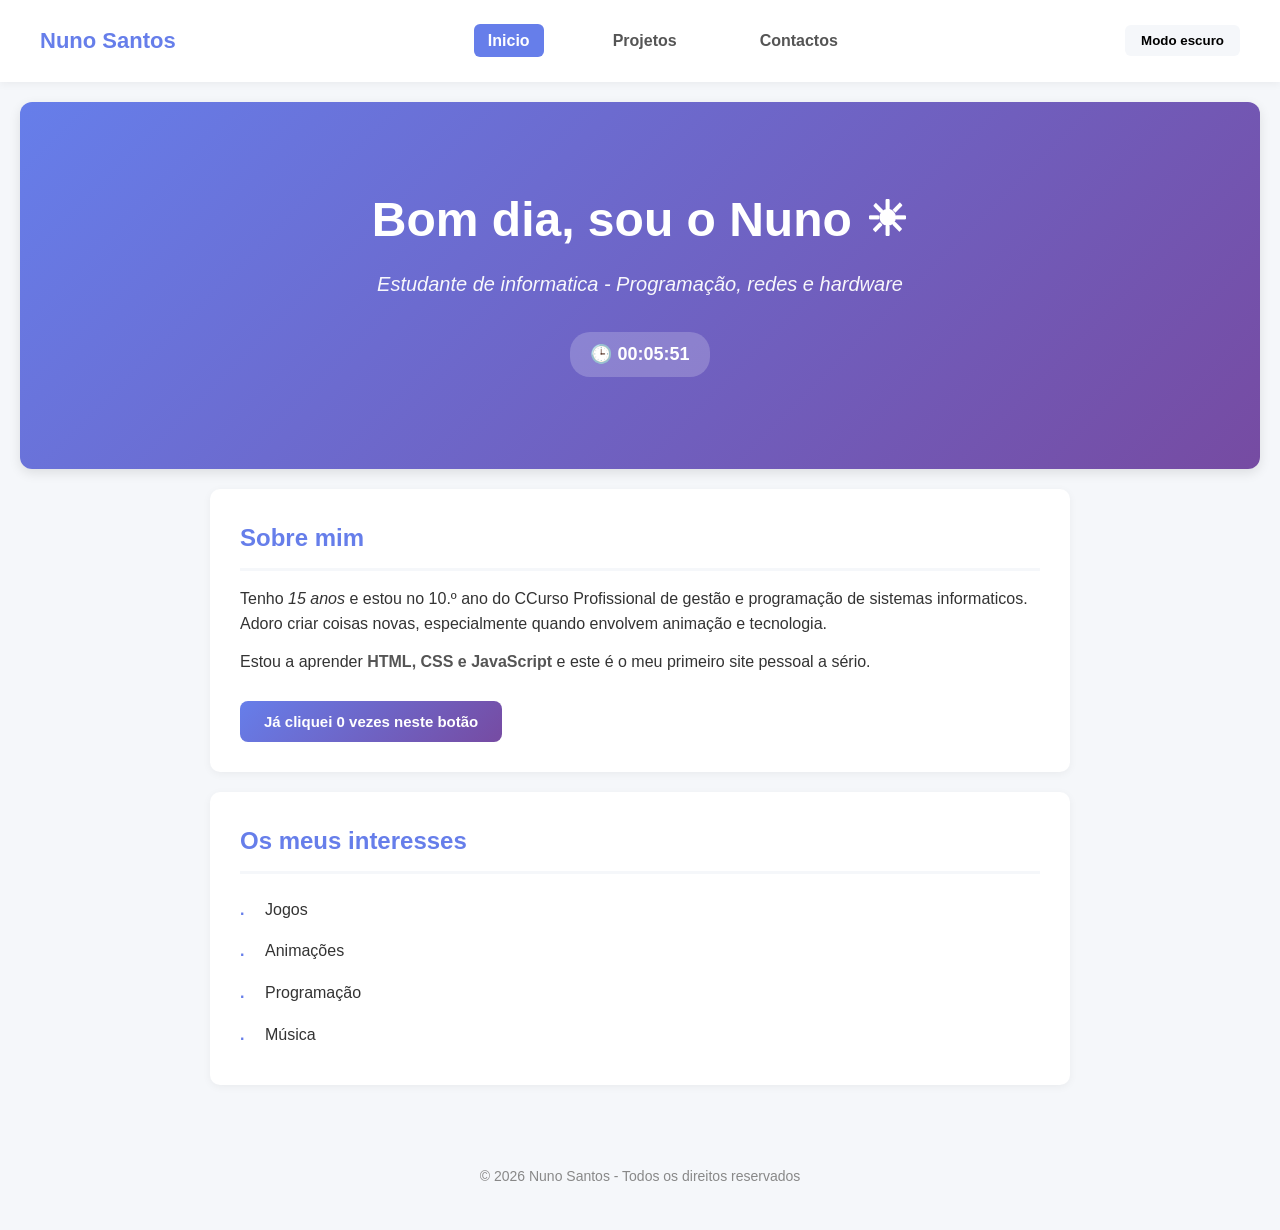
<file: index.html>
<!DOCTYPE html>
<html lang="pt">
<head>
    <meta charset="UTF-8">
    <title>Nuno Santos | Inicio</title>
    <link rel="stylesheet" href="estilo.css">
</head>
<body>
    <nav>
        <div class="logo">Nuno Santos</div>
            <ul class="menu">
                <li><a href="index.html" class="ativo">Inicio</a></li>
                <li><a href="projetos.html">Projetos</a></li>
                <li><a href="contactos.html">Contactos</a></li>
            </ul>
            <button id="botaoTema" class="botao-tema"> Modo escuro</button>
    </nav>

    <header>
        <h1 id="saudacao">Olá, sou o Nuno</h1>
        <p class="subtitulo">Estudante de informatica - Programação, redes e hardware</p>
        <p id="relogio" class="relogio"></p>
    </header>

    <main>
        <section>
            <h2>Sobre mim</h2>
            <p>Tenho <em>15 anos</em> e estou no 10.º ano do CCurso Profissional de gestão e programação de sistemas informaticos. Adoro criar coisas novas, especialmente quando envolvem animação e tecnologia.</p>
            <p>Estou a aprender <strong>HTML, CSS e JavaScript</strong> e este é
                o meu primeiro site pessoal a sério.</p>
            <button id="botaoContador" class="botao">
                Já cliquei 0 vezes neste botão
            </button>
        </section>

        <section>
            <h2>Os meus interesses</h2>
            <ul>
                <li>Jogos</li>
                <li>Animações</li>
                <li>Programação</li>
                <li>Música</li>
            </ul>
        </section>
    </main>

    <footer>
        <p>&copy; 2026 Nuno Santos - Todos os direitos reservados</p>
    </footer>

    <script src="script.js"></script>
</body>
</html>
</file>
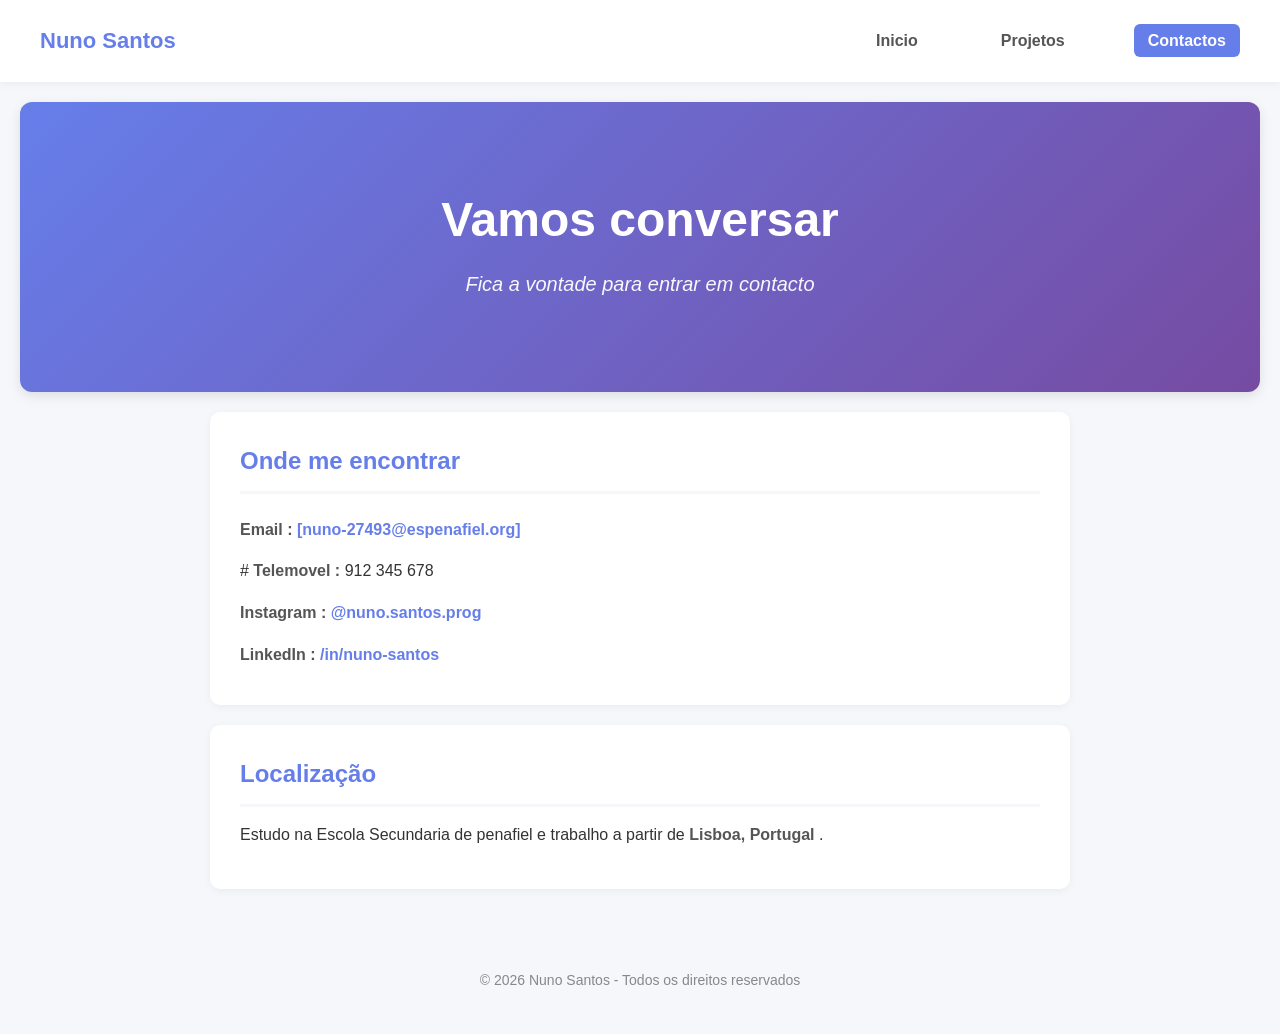
<file: contactos.html>
<!DOCTYPE html>
<html lang="pt">
<head>
    <meta charset="UTF-8">
    <title>Nuno Santos | Contactos</title>
    <link rel="stylesheet" href="estilo.css">
</head>
<body>
    <nav>
        <div class="logo">Nuno Santos</div>
        <ul class="menu">
            <li><a href="index.html">Inicio</a></li>
            <li><a href="projetos.html">Projetos</a></li>
            <li><a href="contactos.html" class="ativo">Contactos</a></li>
        </ul>
    </nav>

    <header>
        <h1>Vamos conversar</h1>
        <p class="subtitulo">Fica a vontade para entrar em contacto</p>
    </header>

    <main>
        <section>
            <h2>Onde me encontrar</h2>
            <ul class="contactos">
                <li> <strong>Email :</strong>
                    <a href="mailto:[email protected]">[nuno-27493@espenafiel.org]</a></li>
                <li># <strong>Telemovel :</strong> 912 345 678</li>
                <li> <strong>Instagram :</strong>
                    <a href="https://instagram.com">@nuno.santos.prog</a></li>
                <li><strong>LinkedIn :</strong>
                    <a href="https://linkedin.com">/in/nuno-santos</a></li>

            </ul>
        </section>

        <section>
            <h2>Localização</h2>
            <p>Estudo na Escola Secundaria de penafiel e trabalho a partir de
                <strong>Lisboa, Portugal</strong> .</p>
        </section>
    </main>

    <footer>
        <p>&copy; 2026 Nuno Santos - Todos os direitos reservados</p>
    </footer>
</body>
</html>
</file>
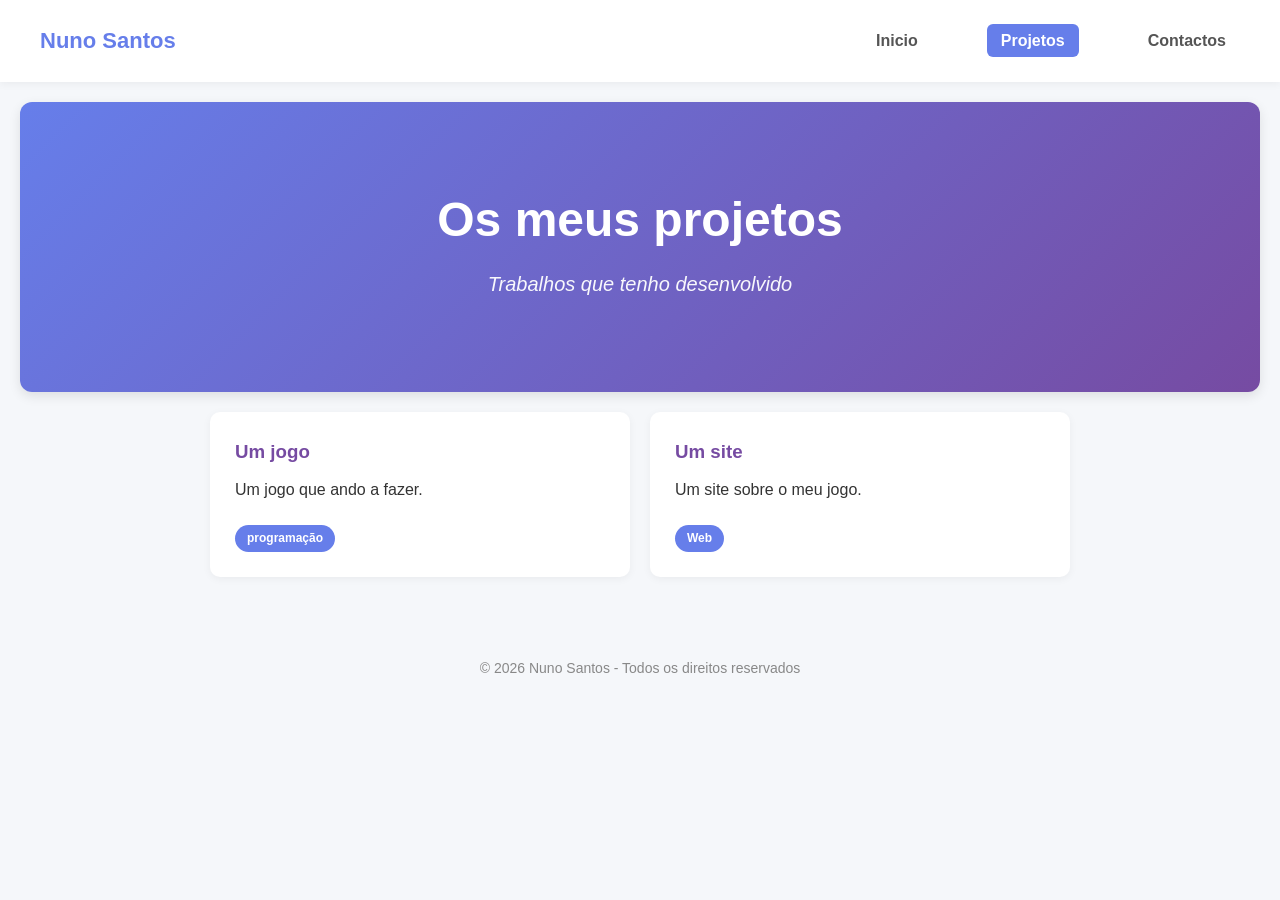
<file: projetos.html>
<!DOCTYPE html>
<html lang="pt">
<head>
    <meta charset="UTF-8">
    <title>Nuno Santos | Projetos</title>
    <link rel="stylesheet" href="estilo.css">
</head>
<body>
    <nav>
        <div class="logo">Nuno Santos</div>
        <ul class="menu">
            <li><a href="index.html">Inicio</a></li>
            <li><a href="projetos.html" class="ativo">Projetos</a></li>
            <li><a href="contactos.html">Contactos</a></li>
        </ul>
    </nav>

    <header>
        <h1>Os meus projetos</h1>
        <p class="subtitulo">Trabalhos que tenho desenvolvido</p>
    </header>

    <main>
        <section class="projetos-grelha">
            <article class="projeto">
                <h3>Um jogo</h3>
                <p>Um jogo que ando a fazer.</p>
                <span class="tag">programação</span>
            </article>

            <article class="projeto">
                <h3>Um site</h3>
                <p>Um site sobre o meu jogo.</p>
                <span class="tag">Web</span>
            </article>
        </section>
    </main>

    <footer>
        <p>&copy; 2026 Nuno Santos - Todos os direitos reservados</p>
    </footer>
</body>
</html>
</file>
<file: estilo.css>
* { margin: 0; padding: 0; box-sizing: border-box; }

body {
    font-family: 'Segoe UI', Arial, sans-serif;
    background-color: #f5f7fa;
    color: #333;
    line-height: 1.6;
}

/* =*= MENU DE NAVEGAÇÃO === */
nav {
    background-color: white;
    padding: 20px 40px;
    display: flex;
    justify-content: space-between;
    align-items: center;
    box-shadow: 0 2px 8px rgba(0,0,0,0.05);
    position: sticky;
    top: 0;
    z-index: 100;
}

.logo {
    font-size: 22px;
    font-weight: bold;
    color: #667eea;
}

.menu {
    list-style: none;
    display: flex;
    gap: 30px;
}

.menu a {
    color: #555;
    text-decoration: none;
    font-weight: 600;
    padding: 8px 14px;
    border-radius: 6px;
    transition: all 0.3s;
}

.menu a:hover { background-color: #f5f7fa; color: #667eea; }
.menu a.ativo { background-color: #667eea; color: white; }

/* === HEADER === */
header {
    background: linear-gradient(135deg, #667eea 0%, #764ba2 100%);
    color: white;
    padding: 80px 30px;
    text-align: center;
    margin: 20px;
    border-radius: 12px;
    box-shadow: 0 4px 12px rgba(0,0,0,0.1);
}

header h1 { font-size: 48px; margin-bottom: 10px; }
.subtitulo { font-size: 20px; opacity: 0.95; font-style: italic; }

/* === CONTEÚDO === */
main { max-width: 900px; margin: 0 auto; padding: 0 20px; }

section {
    background-color: white;
    padding: 30px;
    margin-bottom: 20px;
    border-radius: 10px;
    box-shadow: 0 2px 8px rgba(0,0,0,0.05);
}

h2 {
    color: #667eea;
    margin-bottom: 15px;
    padding-bottom: 10px;
    border-bottom: 3px solid #f5f7fa;
}

h3 { color: #764ba2; margin-bottom: 10px; }
p { margin-bottom: 12px; }

ul { list-style: none; }
ul li { padding: 8px 0; padding-left: 25px; position: relative; }
ul:not(.menu):not(.contactos) li::before {
    content: "."; color: #667eea; font-weight: bold;
    position: absolute; left: 0;
}
ul.contactos li { padding-left: 0; }

a { color: #667eea; text-decoration: none; font-weight: 600; }
a:hover { text-decoration: underline; }
strong { color: #555; }

/* === GRELHA DE PROJETOS === */
.projetos-grelha {
    display: grid;
    grid-template-columns: repeat(auto-fit, minmax(280px, 1fr));
    gap: 20px;
    background: none;
    box-shadow: none;
    padding: 0;
}

.projeto {
    background: white;
    padding: 25px;
    border-radius: 10px;
    box-shadow: 0 2px 8px rgba(0,0,0,0.05);
    transition: transform 0.3s;
}

.projeto:hover { transform: translateY(-5px); }

.tag {
    display: inline-block;
    background-color: #667eea;
    color: white;
    padding: 4px 12px;
    border-radius: 20px;
    font-size: 12px;
    margin-top: 10px;
    font-weight: 600;
}

/* === RODAPÉ === */
footer{
    text-align: center;
    padding: 30px;
    margin-top: 50px;
    color: #888;
    font-size: 14px;
}

/* === BOTÃO DE TEMA === */
.botao-tema {
    background: #f5f7fa;
    border: none;
    padding: 8px 16px;
    border-radius: 6px;
    cursor: pointer;
    font-weight: 600;
    transition: all 0.3s;
}

.botao-tema:hover { background: #667eea; color: white; }

/* === RELÓGIO === */
.relogio {
    margin-top: 20px;
    font-size: 18px;
    font-weight: 600;
    background: rgba(255,255,255,0.2);
    padding: 8px 20px;
    border-radius: 20px;
    display: inline-block;
}

/* === BOTÃO GERAL === */
.botao {
    background: linear-gradient(135deg, #667eea 0%, #764ba2 100%);
    color: white;
    border: none;
    padding: 12px 24px;
    border-radius: 8px;
    font-size: 15px;
    font-weight: 600;
    cursor: pointer;
    margin-top: 15px;
    transition: transform 0.2s;
}

.botao:hover { transform: translateY(-2px); }

/* === TEMA ESCURO === */
body { transition: background-color 0.3s, color 0.3s; }

body.tema-escuro {
    background-color: #1a1a2e;
    color: #e0e0e0;
}

body.tema-escuro nav { background-color: #16213e; }
body.tema-escuro .logo { color: #a4b0f5; }
body.tema-escuro .menu a { color: #ccc; }
body.tema-escuro .menu a:hover { background-color: #0f3460; }
body.tema-escuro section { background-color: #16213e; color: #e0e0e0; }
body.tema-escuro strong { color: #a4b0f5; }
body.tema-escuro h2 { color: #a4b0f5; border-bottom-color: #0f3460; }
body.tema-escuro .projeto { background-color: #16213e; }
body.tema-escuro .botao-tema { background: #0f3460; color: #e0e0e0; }
</file>
